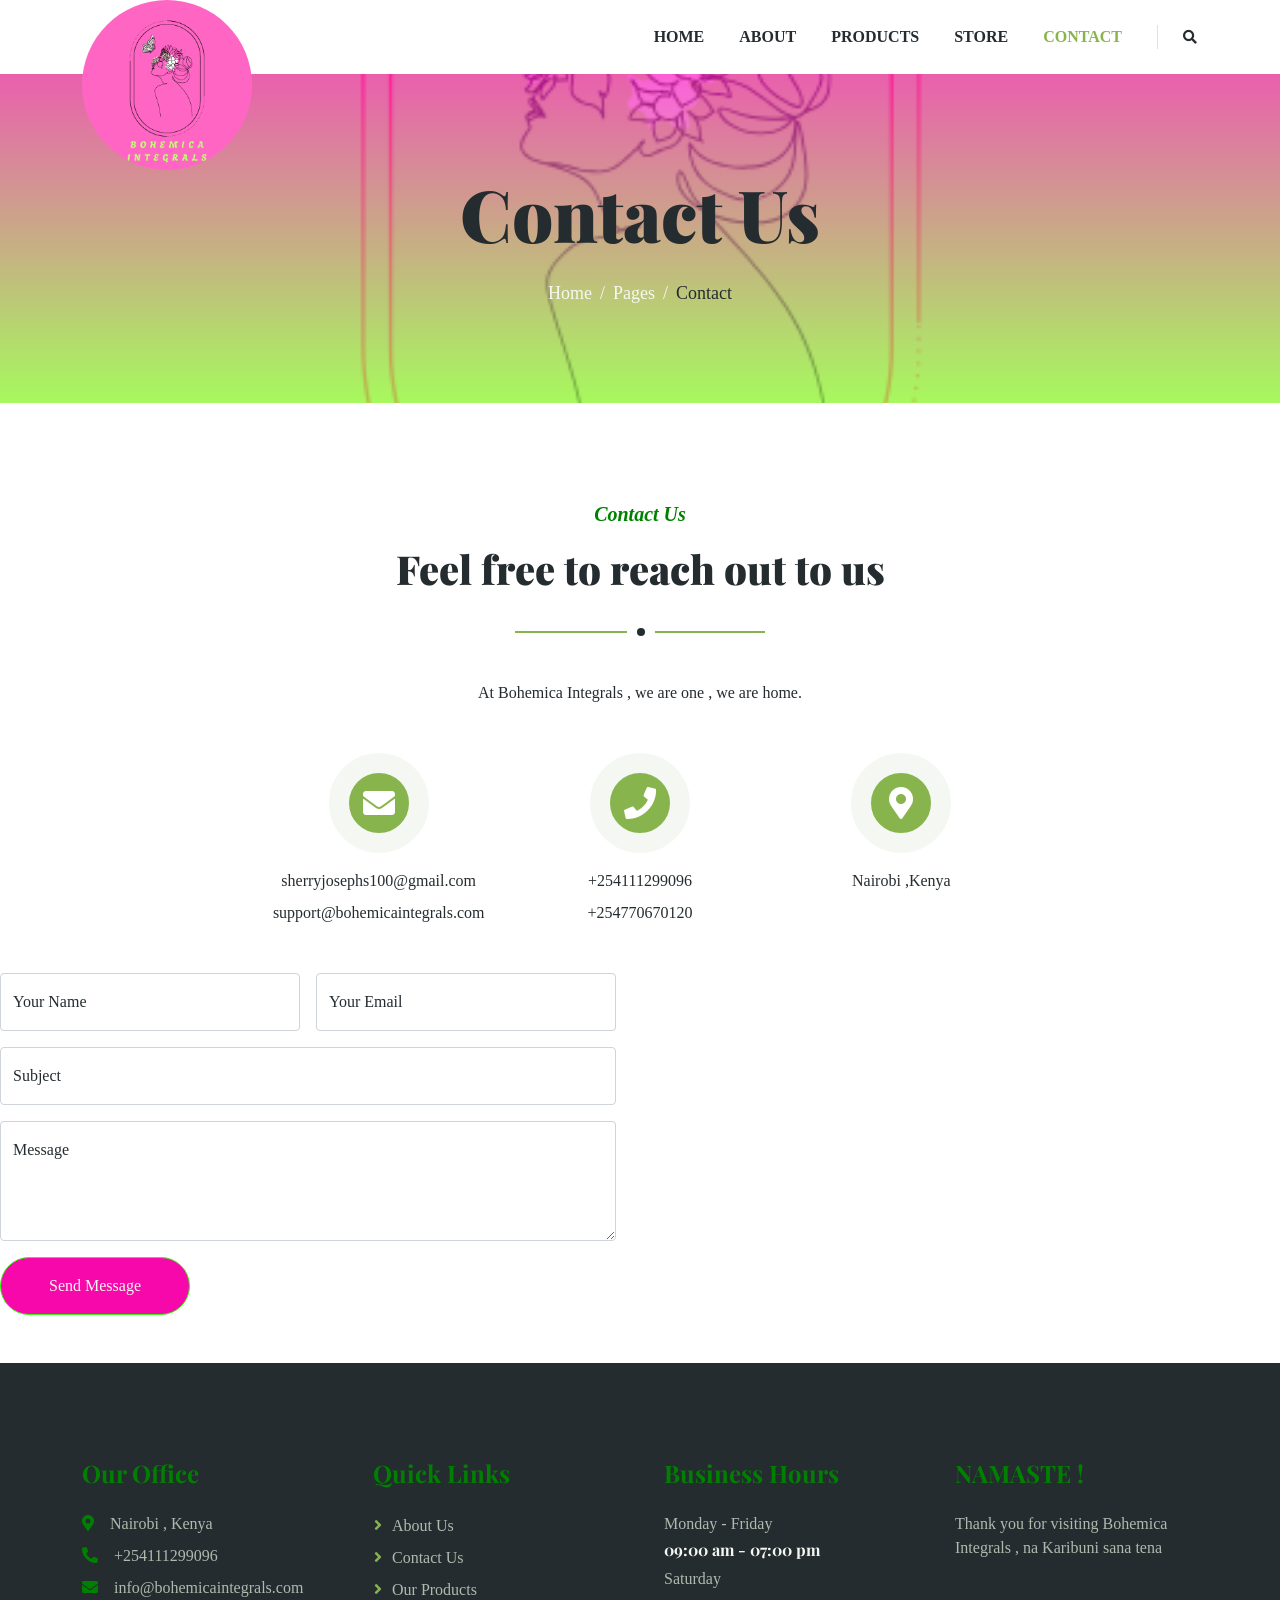
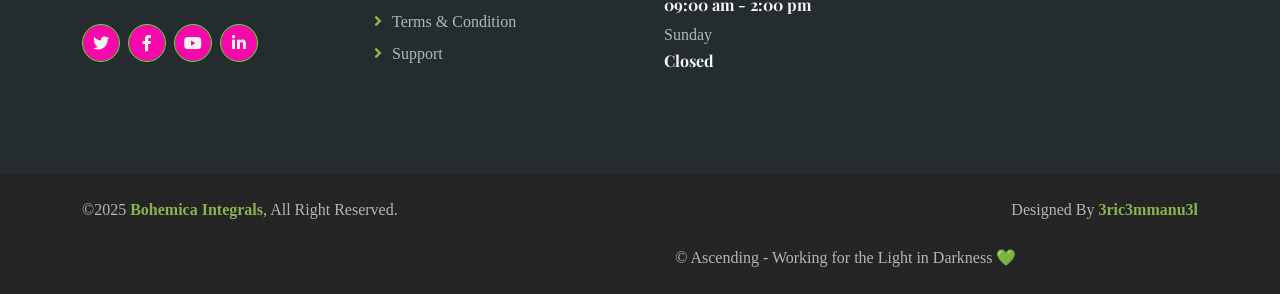
<file: contact.html>
<!DOCTYPE html>
<html lang="en">

<head>
    <meta charset="utf-8">
    <title>BOHEMICA INTEGRALS</title>
    <meta content="width=device-width, initial-scale=1.0" name="viewport">
    <meta content="" name="keywords">
    <meta content="" name="description">

    <!-- Favicon -->
    <link href="img\bohemica green.png" rel="icon">

    <!-- Google Web Fonts -->
    <link rel="preconnect" href="https://fonts.googleapis.com">
    <link rel="preconnect" href="https://fonts.gstatic.com" crossorigin>
    <link href="https://fonts.googleapis.com/css2?family=Open+Sans:wght@400;600&family=Playfair+Display:wght@700;900&display=swap" rel="stylesheet">

    <!-- Icon Font Stylesheet -->
    <link href="https://cdnjs.cloudflare.com/ajax/libs/font-awesome/5.10.0/css/all.min.css" rel="stylesheet">
    <link href="https://cdn.jsdelivr.net/npm/bootstrap-icons@1.4.1/font/bootstrap-icons.css" rel="stylesheet">

    <!-- Libraries Stylesheet -->
    <link href="lib/animate/animate.min.css" rel="stylesheet">
    <link href="lib/owlcarousel/assets/owl.carousel.min.css" rel="stylesheet">

    <!-- Customized Bootstrap Stylesheet -->
    <link href="css/bootstrap.min.css" rel="stylesheet">

    <!-- Template Stylesheet -->
    <link href="css/style.css" rel="stylesheet">
</head>

<body style="font-family: cursive;">
    <!-- Spinner Start -->
    <div id="spinner" class="show bg-white position-fixed translate-middle w-100 vh-100 top-50 start-50 d-flex align-items-center justify-content-center">
        <div class="spinner-border text-primary" role="status" style="width: 3rem; height: 3rem;"></div>
    </div>
    <!-- Spinner End -->

    
    <!-- Navbar Start -->
    <div class="container-fluid bg-white sticky-top">
        <div class="container">
            <nav class="navbar navbar-expand-lg bg-white navbar-light py-2 py-lg-0">
                <a href="index.html" class="navbar-brand">
                    <img class="img-fluid" src="img\Bohemica pink.png" alt="Logo" style=" border-radius:75%;object-fit: cover;">
                </a>
                <button type="button" class="navbar-toggler ms-auto me-0" data-bs-toggle="collapse" data-bs-target="#navbarCollapse">
                    <span class="navbar-toggler-icon"></span>
                </button>
                <div class="collapse navbar-collapse" id="navbarCollapse">
                    <div class="navbar-nav ms-auto">
                        <a href="index.html" class="nav-item nav-link">Home</a>
                        <a href="about.html" class="nav-item nav-link">About</a>
                        <a href="product.html" class="nav-item nav-link">Products</a>
                        <a href="store.html" class="nav-item nav-link">Store</a>
                        
                        <a href="contact.html" class="nav-item nav-link active">Contact</a>
                    </div>
                    <div class="border-start ps-4 d-none d-lg-block">
                        <button type="button" class="btn btn-sm p-0"><i class="fa fa-search"></i></button>
                    </div>
                </div>
            </nav>
        </div>
    </div>
    <!-- Navbar End -->


    <!-- Page Header Start -->
    <div class="container-fluid page-header py-5 mb-5 wow fadeIn" data-wow-delay="0.1s">
        <div class="container text-center py-5">
            <h1 class="display-2 text-dark mb-4 animated slideInDown">Contact Us</h1>
            <nav aria-label="breadcrumb animated slideInDown">
                <ol class="breadcrumb justify-content-center mb-0">
                    <li class="breadcrumb-item"><a href="#">Home</a></li>
                    <li class="breadcrumb-item"><a href="#">Pages</a></li>
                    <li class="breadcrumb-item text-dark" aria-current="page">Contact</li>
                </ol>
            </nav>
        </div>
    </div>
    <!-- Page Header End -->


     <!-- Contact Start -->
     <div class="container-xxl contact py-5">
        <div class="container">
            <div class="section-title text-center mx-auto wow fadeInUp" data-wow-delay="0.1s" style="max-width: 500px;">
                <p class="fs-5 fw-medium fst-italic text-primary">Contact Us</p>
                <h1 class="display-6">Feel free to reach out to us  </h1>
            </div>
            <div class="row justify-content-center wow fadeInUp" data-wow-delay="0.1s">
                <div class="col-lg-8">
                    <p class="text-center mb-5">At Bohemica Integrals , we are one , we are home.</p>
                    <div class="row g-5">
                        <div class="col-md-4 text-center wow fadeInUp" data-wow-delay="0.3s">
                            <div class="btn-square mx-auto mb-3">
                                <i class="fa fa-envelope fa-2x text-white"></i>
                            </div>
                            <p class="mb-2">sherryjosephs100@gmail.com</p>
                            <p class="mb-0">support@bohemicaintegrals.com</p>
                        </div>
                        <div class="col-md-4 text-center wow fadeInUp" data-wow-delay="0.4s">
                            <div class="btn-square mx-auto mb-3">
                                <i class="fa fa-phone fa-2x text-white"></i>
                            </div>
                            <p class="mb-2">+254111299096</p>
                            <p class="mb-0">+254770670120</p>
                        </div>
                        <div class="col-md-4 text-center wow fadeInUp" data-wow-delay="0.5s">
                            <div class="btn-square mx-auto mb-3">
                                <i class="fa fa-map-marker-alt fa-2x text-white"></i>
                            </div>
                            <p class="mb-2"></p>
                            <p class="mb-0">Nairobi ,Kenya</p>
                        </div>
                    </div>
                </div>
            </div>
        </div>
    </div>
    <!-- Contact Start -->       
            <div class="row g-5">
                <div class="col-lg-6 wow fadeInUp" data-wow-delay="0.1s">
                    
                    <form>
                        <div class="row g-3">
                            <div class="col-md-6">
                                <div class="form-floating">
                                    <input type="text" class="form-control" id="name" placeholder="Your Name">
                                    <label for="name">Your Name</label>
                                </div>
                            </div>
                            <div class="col-md-6">
                                <div class="form-floating">
                                    <input type="email" class="form-control" id="email" placeholder="Your Email">
                                    <label for="email">Your Email</label>
                                </div>
                            </div>
                            <div class="col-12">
                                <div class="form-floating">
                                    <input type="text" class="form-control" id="subject" placeholder="Subject">
                                    <label for="subject">Subject</label>
                                </div>
                            </div>
                            <div class="col-12">
                                <div class="form-floating">
                                    <textarea class="form-control" placeholder="Leave a message here" id="message" style="height: 120px"></textarea>
                                    <label for="message">Message</label>
                                </div>
                            </div>
                            <div class="col-12">
                                <button class="btn btn-primary rounded-pill py-3 px-5" type="submit">Send Message</button>
                            </div>
                        </div>
                    </form>
                </div>
                <div class="col-lg-6 wow fadeInUp" data-wow-delay="0.5s">
                    <div class="h-100">
                        <iframe class="w-100 rounded"
                        src="https://www.google.com/maps/embed?pb=!1m18!1m12!1m3!1d3001156.4288297426!2d-78.01371936852176!3d42.72876761954724!2m3!1f0!2f0!3f0!3m2!1i1024!2i768!4f13.1!3m3!1m2!1s0x4ccc4bf0f123a5a9%3A0xddcfc6c1de189567!2sNew%20York%2C%20USA!5e0!3m2!1sen!2sbd!4v1603794290143!5m2!1sen!2sbd"
                        frameborder="0" style="height: 100%; min-height: 300px; border:0;" allowfullscreen="" aria-hidden="false"
                        tabindex="0"></iframe>
                    </div>
                </div>
            </div>
        </div>
    </div>
    <!-- Contact End -->


    <!-- Footer Start -->
    <div class="container-fluid bg-dark footer mt-5 py-5 wow fadeIn" data-wow-delay="0.1s">
        <div class="container py-5">
            <div class="row g-5">
                <div class="col-lg-3 col-md-6">
                    <h4 class="text-primary mb-4">Our Office</h4>
                    <p class="mb-2"><i class="fa fa-map-marker-alt text-primary me-3"></i>Nairobi , Kenya</p>
                    <p class="mb-2"><i class="fa fa-phone-alt text-primary me-3"></i>+254111299096</p>
                    <p class="mb-2"><i class="fa fa-envelope text-primary me-3"></i>info@bohemicaintegrals.com</p>
                    <div class="d-flex pt-3">
                        <a class="btn btn-square btn-primary rounded-circle me-2" href=""><i class="fab fa-twitter"></i></a>
                        <a class="btn btn-square btn-primary rounded-circle me-2" href=""><i class="fab fa-facebook-f"></i></a>
                        <a class="btn btn-square btn-primary rounded-circle me-2" href=""><i class="fab fa-youtube"></i></a>
                        <a class="btn btn-square btn-primary rounded-circle me-2" href=""><i class="fab fa-linkedin-in"></i></a>
                    </div>
                </div>
                <div class="col-lg-3 col-md-6">
                    <h4 class="text-primary mb-4">Quick Links</h4>
                    <a class="btn btn-link" href="about.html">About Us</a>
                    <a class="btn btn-link" href="contact.html">Contact Us</a>
                    <a class="btn btn-link" href="product.html">Our products</a>
                    <a class="btn btn-link" href="t">Terms & Condition</a>
                    <a class="btn btn-link" href="contact.html">Support</a>
                </div>
                <div class="col-lg-3 col-md-6">
                    <h4 class="text-primary mb-4">Business Hours</h4>
                    <p class="mb-1">Monday - Friday</p>
                    <h6 class="text-light">09:00 am - 07:00 pm</h6>
                    <p class="mb-1">Saturday</p>
                    <h6 class="text-light">09:00 am - 2:00 pm</h6>
                    <p class="mb-1">Sunday</p>
                    <h6 class="text-light">Closed</h6>
                </div>
                <div class="col-lg-3 col-md-6">
                    <h4 class="text-primary mb-4">NAMASTE !</h4>
                    <p>Thank you for visiting Bohemica Integrals , na Karibuni sana tena  </p>
                    
                </div>
            </div>
        </div>
    </div>
    <!-- Footer End -->


    <!-- Copyright Start -->
    <div class="container-fluid copyright py-4">
        <div class="container">
            <div class="row">
                <div class="col-md-6 text-center text-md-start mb-3 mb-md-0">
                    &copy;2025 <a class="fw-medium" href="#">Bohemica Integrals</a>, All Right Reserved.
                </div>
                <div class="col-md-6 text-center text-md-end">
                    <!--/*** This template is free as long as you keep the footer author’s credit link/attribution link/backlink. If you'd like to use the template without the footer author’s credit link/attribution link/backlink, you can purchase the Credit Removal License from "https://htmlcodex.com/credit-removal". Thank you for your support. ***/-->
                    Designed By <a class="fw-medium" href="https://3ric3mmanu3l.vercel.app">3ric3mmanu3l</a>
                    <br>
                    <br>
                    &copy; <span>Ascending - Working for the Light in Darkness 💚</span>
                    <span style="color:#252525 ;">Designed By <a  href="https://htmlcodex.com" style="color:#252525;">HTML Codex</a></span>
                </div>
            </div>
        </div>
    </div>
    <!-- Copyright End -->


    


    <!-- Back to Top -->
    <a href="#" class="btn btn-lg btn-primary btn-lg-square rounded-circle back-to-top"><i class="bi bi-arrow-up"></i></a>


    <!-- JavaScript Libraries -->
    <script src="https://ajax.googleapis.com/ajax/libs/jquery/3.6.1/jquery.min.js"></script>
    <script src="https://cdn.jsdelivr.net/npm/bootstrap@5.0.0/dist/js/bootstrap.bundle.min.js"></script>
    <script src="lib/wow/wow.min.js"></script>
    <script src="lib/easing/easing.min.js"></script>
    <script src="lib/waypoints/waypoints.min.js"></script>
    <script src="lib/owlcarousel/owl.carousel.min.js"></script>

    <!-- Template Javascript -->
    <script src="js/main.js"></script>
</body>

</html>
</file>
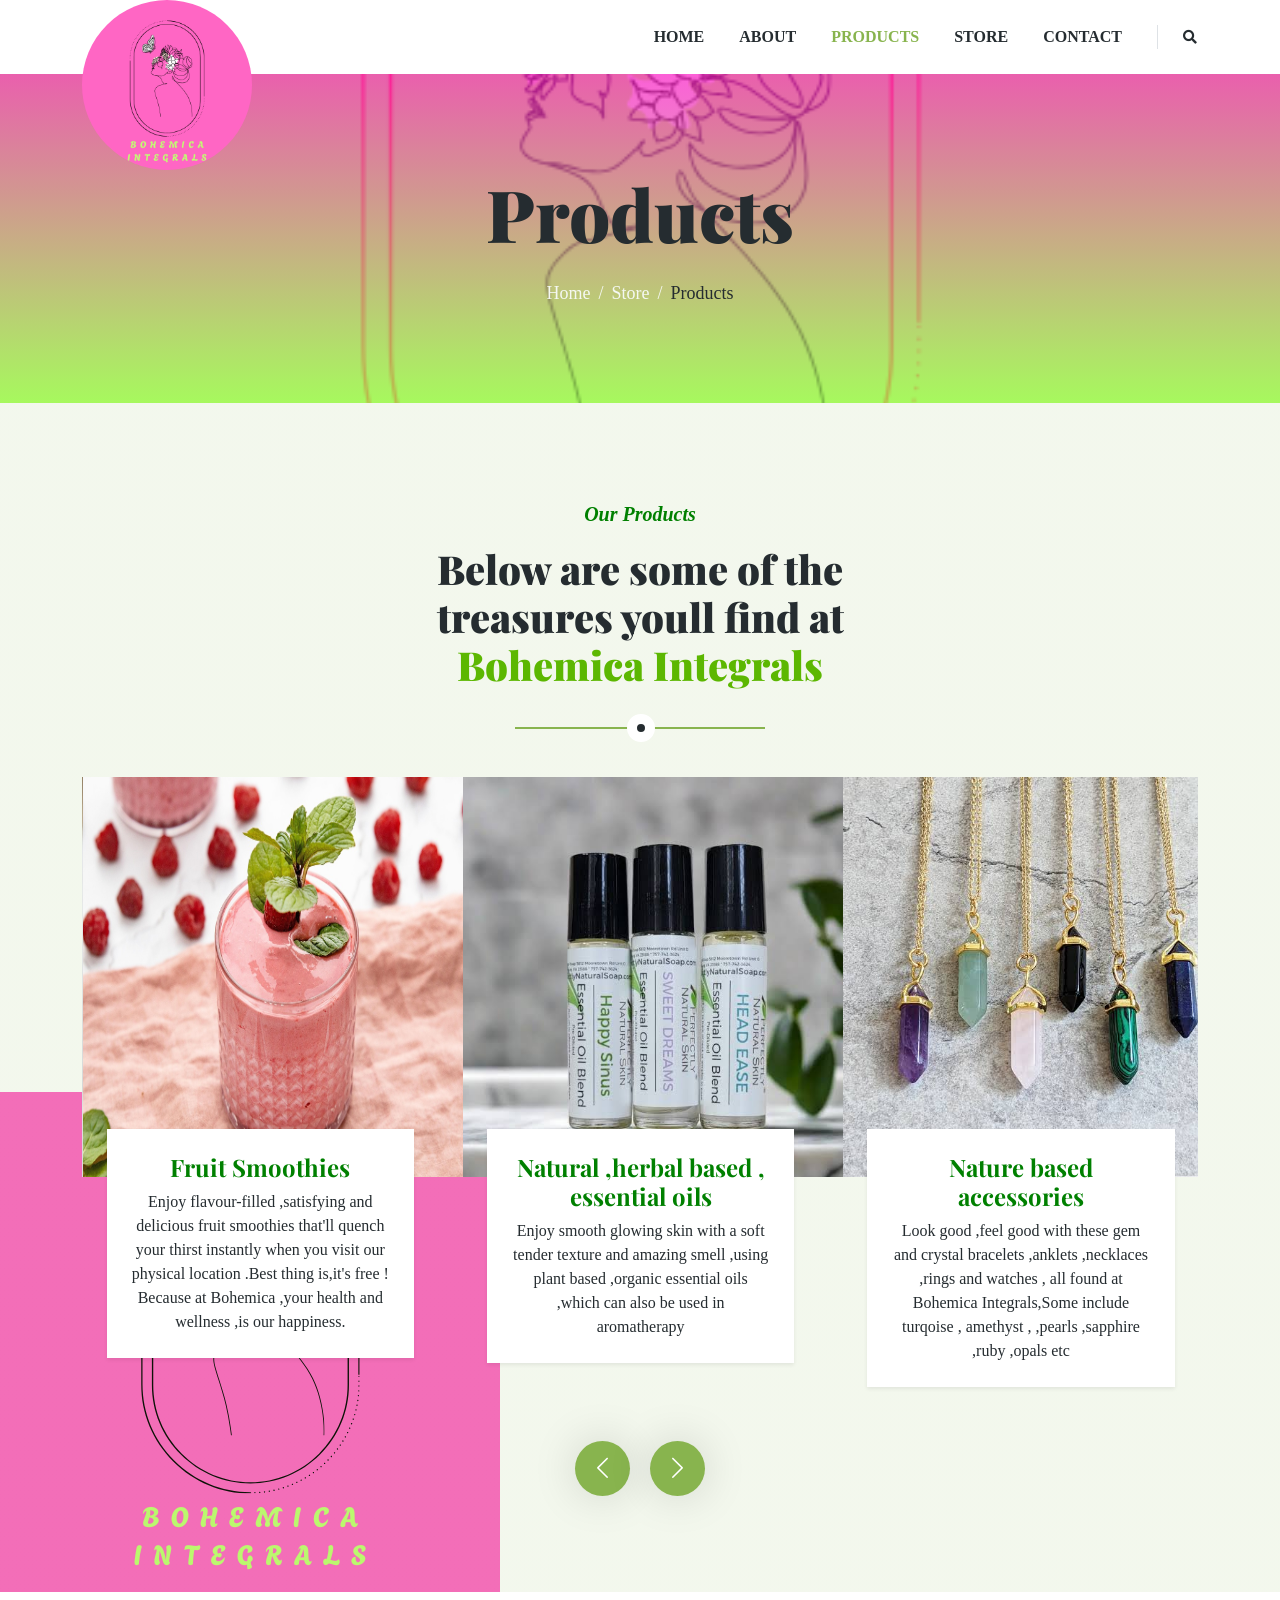
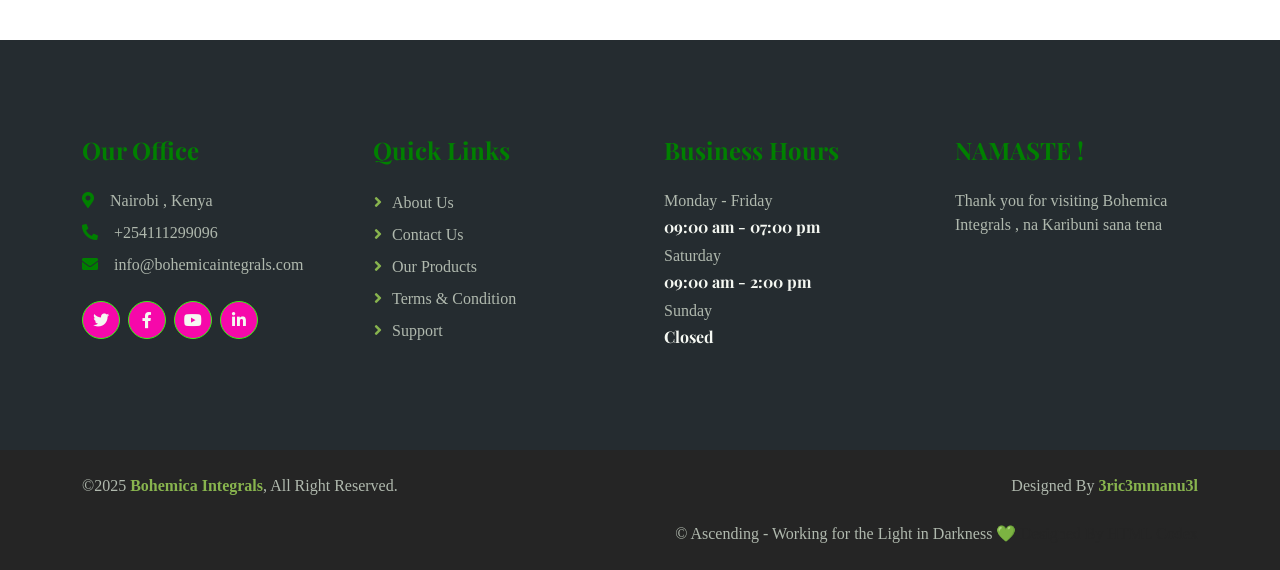
<file: product.html>
<!DOCTYPE html>
<html lang="en">

<head>
    <meta charset="utf-8">
    <title>BOHEMICA INTEGRALS</title>
    <meta content="width=device-width, initial-scale=1.0" name="viewport">
    <meta content="" name="keywords">
    <meta content="" name="description">

    <!-- Favicon -->
    <link href="img\bohemica green.png" rel="icon">

    <!-- Google Web Fonts -->
    <link rel="preconnect" href="https://fonts.googleapis.com">
    <link rel="preconnect" href="https://fonts.gstatic.com" crossorigin>
    <link href="https://fonts.googleapis.com/css2?family=Open+Sans:wght@400;600&family=Playfair+Display:wght@700;900&display=swap" rel="stylesheet">

    <!-- Icon Font Stylesheet -->
    <link href="https://cdnjs.cloudflare.com/ajax/libs/font-awesome/5.10.0/css/all.min.css" rel="stylesheet">
    <link href="https://cdn.jsdelivr.net/npm/bootstrap-icons@1.4.1/font/bootstrap-icons.css" rel="stylesheet">

    <!-- Libraries Stylesheet -->
    <link href="lib/animate/animate.min.css" rel="stylesheet">
    <link href="lib/owlcarousel/assets/owl.carousel.min.css" rel="stylesheet">

    <!-- Customized Bootstrap Stylesheet -->
    <link href="css/bootstrap.min.css" rel="stylesheet">

    <!-- Template Stylesheet -->
    <link href="css/style.css" rel="stylesheet">
</head>

<body style="font-family: cursive;">
    <!-- Spinner Start -->
    <div id="spinner" class="show bg-white position-fixed translate-middle w-100 vh-100 top-50 start-50 d-flex align-items-center justify-content-center">
        <div class="spinner-border text-primary" role="status" style="width: 3rem; height: 3rem;"></div>
    </div>
    <!-- Spinner End -->

    
    <!-- Navbar Start -->
    <div class="container-fluid bg-white sticky-top">
        <div class="container">
            <nav class="navbar navbar-expand-lg bg-white navbar-light py-2 py-lg-0">
                <a href="index.html" class="navbar-brand">
                    <img class="img-fluid" src="img\Bohemica pink.png" alt="Logo" style=" border-radius:75%;object-fit: cover;">
                </a>
                <button type="button" class="navbar-toggler ms-auto me-0" data-bs-toggle="collapse" data-bs-target="#navbarCollapse">
                    <span class="navbar-toggler-icon"></span>
                </button>
                <div class="collapse navbar-collapse" id="navbarCollapse">
                    <div class="navbar-nav ms-auto">
                        <a href="index.html" class="nav-item nav-link">Home</a>
                        <a href="about.html" class="nav-item nav-link">About</a>
                        <a href="product.html" class="nav-item nav-link active">Products</a>
                        <a href="store.html" class="nav-item nav-link">Store</a>
                        
                        <a href="contact.html" class="nav-item nav-link">Contact</a>
                    </div>
                    <div class="border-start ps-4 d-none d-lg-block">
                        <button type="button" class="btn btn-sm p-0"><i class="fa fa-search"></i></button>
                    </div>
                </div>
            </nav>
        </div>
    </div>
    <!-- Navbar End -->


    <!-- Page Header Start -->
    <div class="container-fluid page-header py-5 wow fadeIn" data-wow-delay="0.1s">
        <div class="container text-center py-5">
            <h1 class="display-2 text-dark mb-4 animated slideInDown">Products</h1>
            <nav aria-label="breadcrumb animated slideInDown">
                <ol class="breadcrumb justify-content-center mb-0">
                    <li class="breadcrumb-item"><a href="index.html">Home</a></li>
                    <li class="breadcrumb-item"><a href="store.html">Store</a></li>
                    <li class="breadcrumb-item text-dark" aria-current="page">Products</li>
                </ol>
            </nav>
        </div>
    </div>
    <!-- Page Header End -->


    <!-- Products Start -->
    <div class="container-fluid product py-5">
        <div class="container py-5">
            <div class="section-title text-center mx-auto wow fadeInUp" data-wow-delay="0.1s" style="max-width: 500px;">
                <p class="fs-5 fw-medium fst-italic text-primary">Our Products</p>
                <h1 class="display-6">Below are some of the treasures youll find at <BR>
                    <span style="color: rgb(92, 183, 1);">Bohemica Integrals</span> </h1>
            </div>
            <div class="owl-carousel product-carousel wow fadeInUp" data-wow-delay="0.5s">
                <a href="" class="d-block product-item rounded">
                    <img src="img\Essential oil 2.jpeg" alt="" style="width: 400px;height: 400px;">
                    <div class="bg-white shadow-sm text-center p-4 position-relative mt-n5 mx-4">
                        <h4 class="text-primary">Natural ,herbal based , essential oils</h4>
                        <span class="text-body">Enjoy smooth glowing skin with a soft tender texture and amazing smell ,using plant based ,organic essential oils ,which can also be used in aromatherapy</span>
                    </div>
                </a>
                <a href="" class="d-block product-item rounded">
                    <img src="img\Gemstone necklace.jpeg" alt="" style="width: 400px;height: 400px;">
                    <div class="bg-white shadow-sm text-center p-4 position-relative mt-n5 mx-4">
                        <h4 class="text-primary">Nature based accessories</h4>
                        <span class="text-body">Look good ,feel good with these gem and crystal bracelets ,anklets ,necklaces ,rings and watches , all found at Bohemica Integrals,Some include turqoise , amethyst , ,pearls ,sapphire ,ruby ,opals etc </span>
                    </div>
                </a>
                <a href="" class="d-block product-item rounded">
                    <img src="img\herbal tea.jpg" alt="" style="width: 400px;height: 400px;">
                    <div class="bg-white shadow-sm text-center p-4 position-relative mt-n5 mx-4">
                        <h4 class="text-primary">Natural Remedies and wellness elixirs</h4>
                        <span class="text-body">Enjoy Immunity booster teas and infusions e.g ginger ,tumeric,Digestive support tonics , Detox herbs , Herbal tinctures e.g elderberry ,adaptogen blends like reishi & holy basil found @B.I </span>
                    </div>
                </a>
                <a href="" class="d-block product-item rounded">
                    <img src="img\Bath salt with soap.jpg" alt="" style="width: 400px;height: 400px;">
                    <div class="bg-white shadow-sm text-center p-4 position-relative mt-n5 mx-4">
                        <h4 class="text-primary">Bath salts </h4>
                        <span class="text-body">Had a long day..Enjoy a warm bath ,sulked in bath salts for a refreshing experience,leaving your skin smooth,glowing and smelling tatalizing .Bath salts also increase your vibrations and cleanse off any negative energy that might have clutched on to you during the day</span>
                    </div>
                </a>
                <a href="" class="d-block product-item rounded">
                    <img src="img\Crystal bottle.jpeg" alt="" style="width: 400px;height: 400px;">
                    <div class="bg-white shadow-sm text-center p-4 position-relative mt-n5 mx-4">
                        <h4 class="text-primary">Solar powered-crystal water bottles</h4>
                        <span class="text-body">Stay hydrated and raise your vibes by drinking water  from a crystal water bottle .The bottles contain crystals such as amethyst , sapphire ,clear quarts ,which charge the water giving it life energy to boost you ,and are strong and durable.</span>
                    </div>
                </a>
                <a href="" class="d-block product-item rounded">
                    <img src="img\Cushion 2.jpeg" alt="" style="width: 400px;height: 400px;">
                    <div class="bg-white shadow-sm text-center p-4 position-relative mt-n5 mx-4">
                        <h4 class="text-primary">Comfy meditation cushions</h4>
                        <span class="text-body">Improve your meditation sessions with a portable comfy companion .These meditation cushions are tailor made just to give you an enhanced and comdortable meditation session ,whether its balancing chakras ,breathwork etc. , we gatchu!</span>
                    </div>
                </a>
                <a href="" class="d-block product-item rounded">
                    <img src="img\Beautiful Plants.png" alt="" style="width: 400px;height: 400px;">
                    <div class="bg-white shadow-sm text-center p-4 position-relative mt-n5 mx-4">
                        <h4 class="text-primary">Spices and Herbs</h4>
                        <span class="text-body">Spice up your delicacies with natural herbs and spices that add a lil flavour in your food ,drinks as well as your life and relationships. Remember to share a meal with a loved one and enjoy the moment,always.</span>
                    </div>
                </a>
                <a href="" class="d-block product-item rounded">
                    <img src="img/product-4.jpg" alt="" style="width: 400px;height: 400px;">
                    <div class="bg-white shadow-sm text-center p-4 position-relative mt-n5 mx-4">
                        <h4 class="text-primary">Organic Tea</h4>
                        <span class="text-body">Diam dolor diam ipsum sit diam amet diam et eos. Clita erat ipsum</span>
                    </div>
                </a>
                <a href="" class="d-block product-item rounded">
                    <img src="img/product-4.jpg" alt="" style="width: 400px;height: 400px;">
                    <div class="bg-white shadow-sm text-center p-4 position-relative mt-n5 mx-4">
                        <h4 class="text-primary">Organic Tea</h4>
                        <span class="text-body">Diam dolor diam ipsum sit diam amet diam et eos. Clita erat ipsum</span>
                    </div>
                </a>
                <a href="" class="d-block product-item rounded">
                    <img src="img/product-4.jpg" alt="" style="width: 400px;height: 400px;">
                    <div class="bg-white shadow-sm text-center p-4 position-relative mt-n5 mx-4">
                        <h4 class="text-primary">Organic Tea</h4>
                        <span class="text-body">Diam dolor diam ipsum sit diam amet diam et eos. Clita erat ipsum</span>
                    </div>
                </a>
                <a href="" class="d-block product-item rounded">
                    <img src="img\Green tea cappuccino.webp" alt="" style="width: 400px;height: 400px;">
                    <div class="bg-white shadow-sm text-center p-4 position-relative mt-n5 mx-4">
                        <h4 class="text-primary">Organic Tea</h4>
                        <span class="text-body">Diam dolor diam ipsum sit diam amet diam et eos. Clita erat ipsum</span>
                    </div>
                </a>
                <a href="" class="d-block product-item rounded">
                    <img src="img\Strawberry smoothie.jpg" alt=""  style="width: 400px;height: 400px;">
                    <div class="bg-white shadow-sm text-center p-4 position-relative mt-n5 mx-4">
                        <h4 class="text-primary">Fruit Smoothies</h4>
                        <span class="text-body">Enjoy flavour-filled ,satisfying and delicious fruit smoothies that'll quench your thirst instantly when you visit our physical location .Best thing is,it's free ! Because at Bohemica ,your health and wellness ,is our happiness. </span>
                    </div>
                </a>
            </div>
        </div>
    </div>
    <!-- Products End -->


     <!-- Footer Start -->
     <div class="container-fluid bg-dark footer mt-5 py-5 wow fadeIn" data-wow-delay="0.1s">
        <div class="container py-5">
            <div class="row g-5">
                <div class="col-lg-3 col-md-6">
                    <h4 class="text-primary mb-4">Our Office</h4>
                    <p class="mb-2"><i class="fa fa-map-marker-alt text-primary me-3"></i>Nairobi , Kenya</p>
                    <p class="mb-2"><i class="fa fa-phone-alt text-primary me-3"></i>+254111299096</p>
                    <p class="mb-2"><i class="fa fa-envelope text-primary me-3"></i>info@bohemicaintegrals.com</p>
                    <div class="d-flex pt-3">
                        <a class="btn btn-square btn-primary rounded-circle me-2" href=""><i class="fab fa-twitter"></i></a>
                        <a class="btn btn-square btn-primary rounded-circle me-2" href=""><i class="fab fa-facebook-f"></i></a>
                        <a class="btn btn-square btn-primary rounded-circle me-2" href=""><i class="fab fa-youtube"></i></a>
                        <a class="btn btn-square btn-primary rounded-circle me-2" href=""><i class="fab fa-linkedin-in"></i></a>
                    </div>
                </div>
                <div class="col-lg-3 col-md-6">
                    <h4 class="text-primary mb-4">Quick Links</h4>
                    <a class="btn btn-link" href="about.html">About Us</a>
                    <a class="btn btn-link" href="contact.html">Contact Us</a>
                    <a class="btn btn-link" href="product.html">Our products</a>
                    <a class="btn btn-link" href="t">Terms & Condition</a>
                    <a class="btn btn-link" href="contact.html">Support</a>
                </div>
                <div class="col-lg-3 col-md-6">
                    <h4 class="text-primary mb-4">Business Hours</h4>
                    <p class="mb-1">Monday - Friday</p>
                    <h6 class="text-light">09:00 am - 07:00 pm</h6>
                    <p class="mb-1">Saturday</p>
                    <h6 class="text-light">09:00 am - 2:00 pm</h6>
                    <p class="mb-1">Sunday</p>
                    <h6 class="text-light">Closed</h6>
                </div>
                <div class="col-lg-3 col-md-6">
                    <h4 class="text-primary mb-4">NAMASTE !</h4>
                    <p>Thank you for visiting Bohemica Integrals , na Karibuni sana tena  </p>
                    
                </div>
            </div>
        </div>
    </div>
    <!-- Footer End -->


    <!-- Copyright Start -->
    <div class="container-fluid copyright py-4">
        <div class="container">
            <div class="row">
                <div class="col-md-6 text-center text-md-start mb-3 mb-md-0">
                    &copy;2025 <a class="fw-medium" href="#">Bohemica Integrals</a>, All Right Reserved.
                </div>
                <div class="col-md-6 text-center text-md-end">
                    <!--/*** This template is free as long as you keep the footer author’s credit link/attribution link/backlink. If you'd like to use the template without the footer author’s credit link/attribution link/backlink, you can purchase the Credit Removal License from "https://htmlcodex.com/credit-removal". Thank you for your support. ***/-->
                    Designed By <a class="fw-medium" href="https://3ric3mmanu3l.vercel.app">3ric3mmanu3l</a>
                    <br>
                    <br>
                    &copy; <span>Ascending - Working for the Light in Darkness 💚</span>
                    <span style="color:#252525 ;">Designed By <a  href="https://htmlcodex.com" style="color:#252525;">HTML Codex</a></span>
                </div>
            </div>
        </div>
    </div>
    <!-- Copyright End -->


    <!-- Back to Top -->
    <a href="#" class="btn btn-lg btn-primary btn-lg-square rounded-circle back-to-top"><i class="bi bi-arrow-up"></i></a>


    <!-- JavaScript Libraries -->
    <script src="https://ajax.googleapis.com/ajax/libs/jquery/3.6.1/jquery.min.js"></script>
    <script src="https://cdn.jsdelivr.net/npm/bootstrap@5.0.0/dist/js/bootstrap.bundle.min.js"></script>
    <script src="lib/wow/wow.min.js"></script>
    <script src="lib/easing/easing.min.js"></script>
    <script src="lib/waypoints/waypoints.min.js"></script>
    <script src="lib/owlcarousel/owl.carousel.min.js"></script>

    <!-- Template Javascript -->
    <script src="js/main.js"></script>
</body>

</html>
</file>
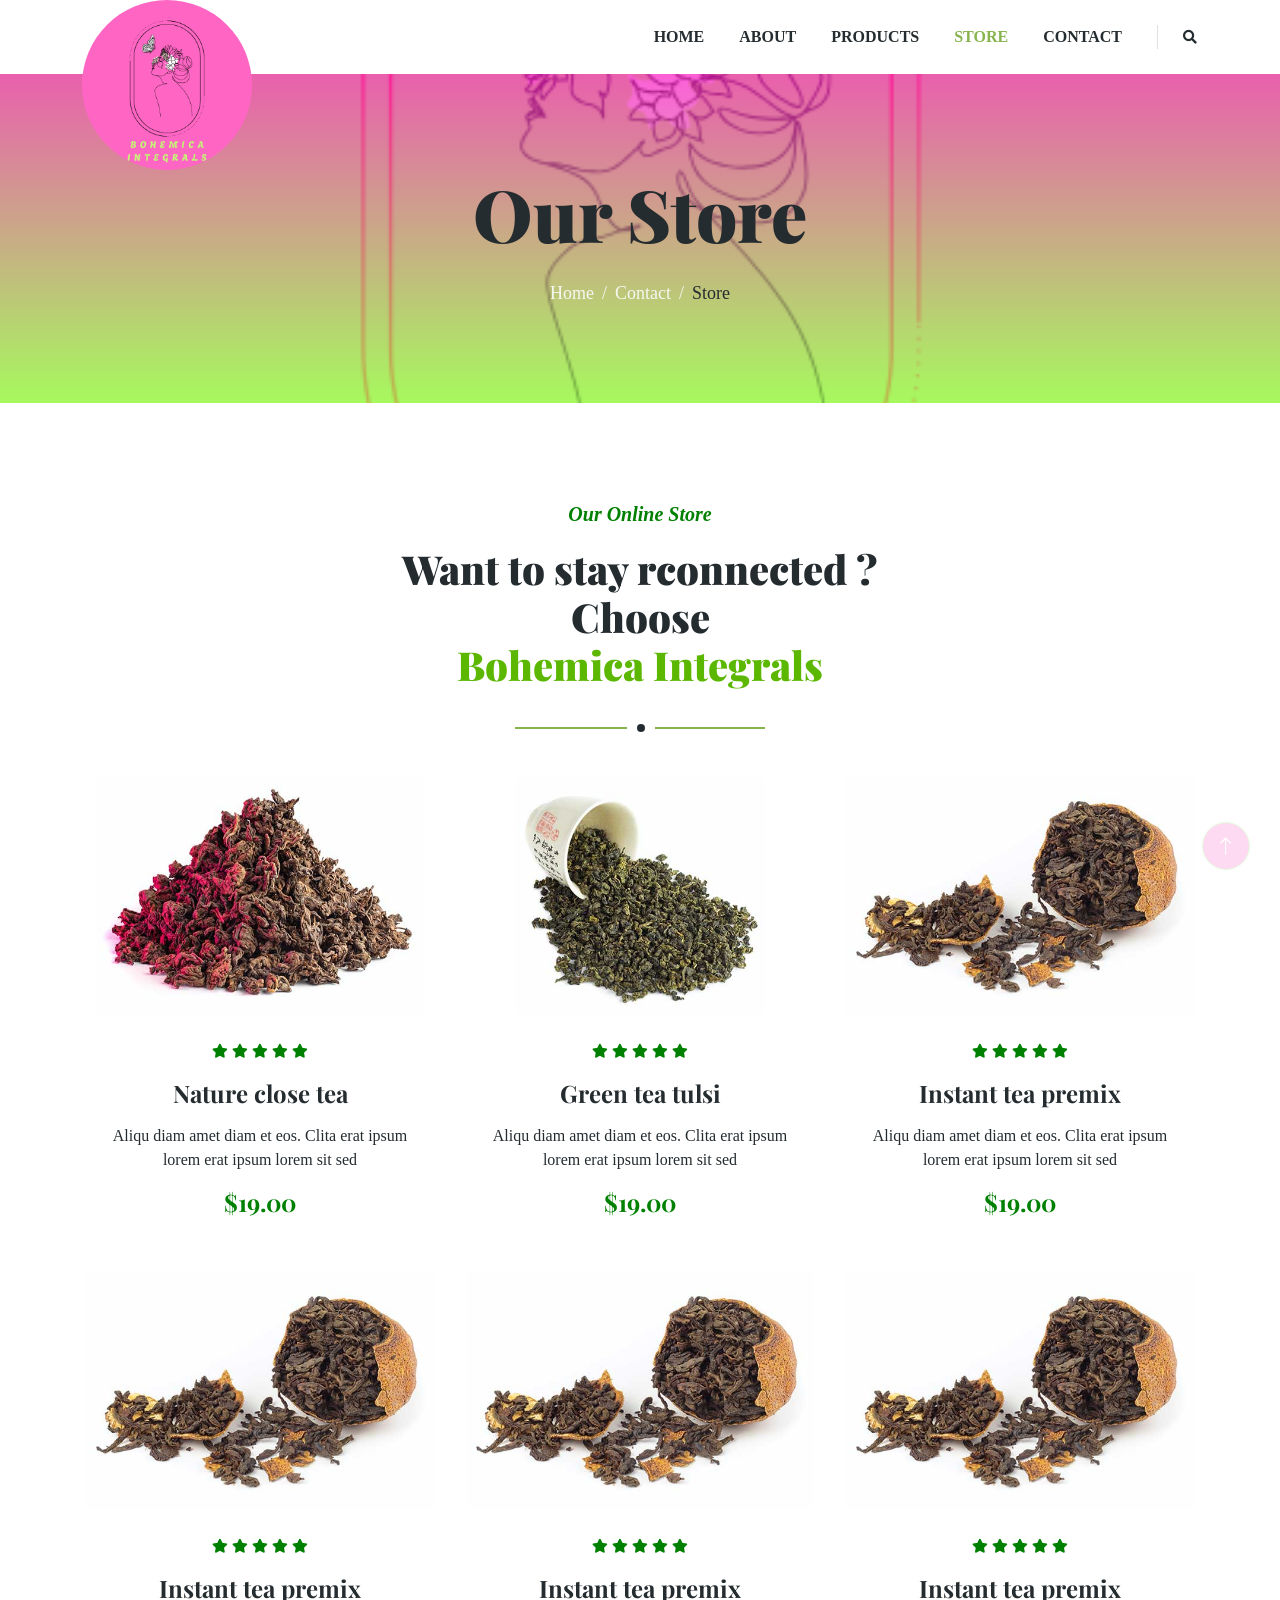
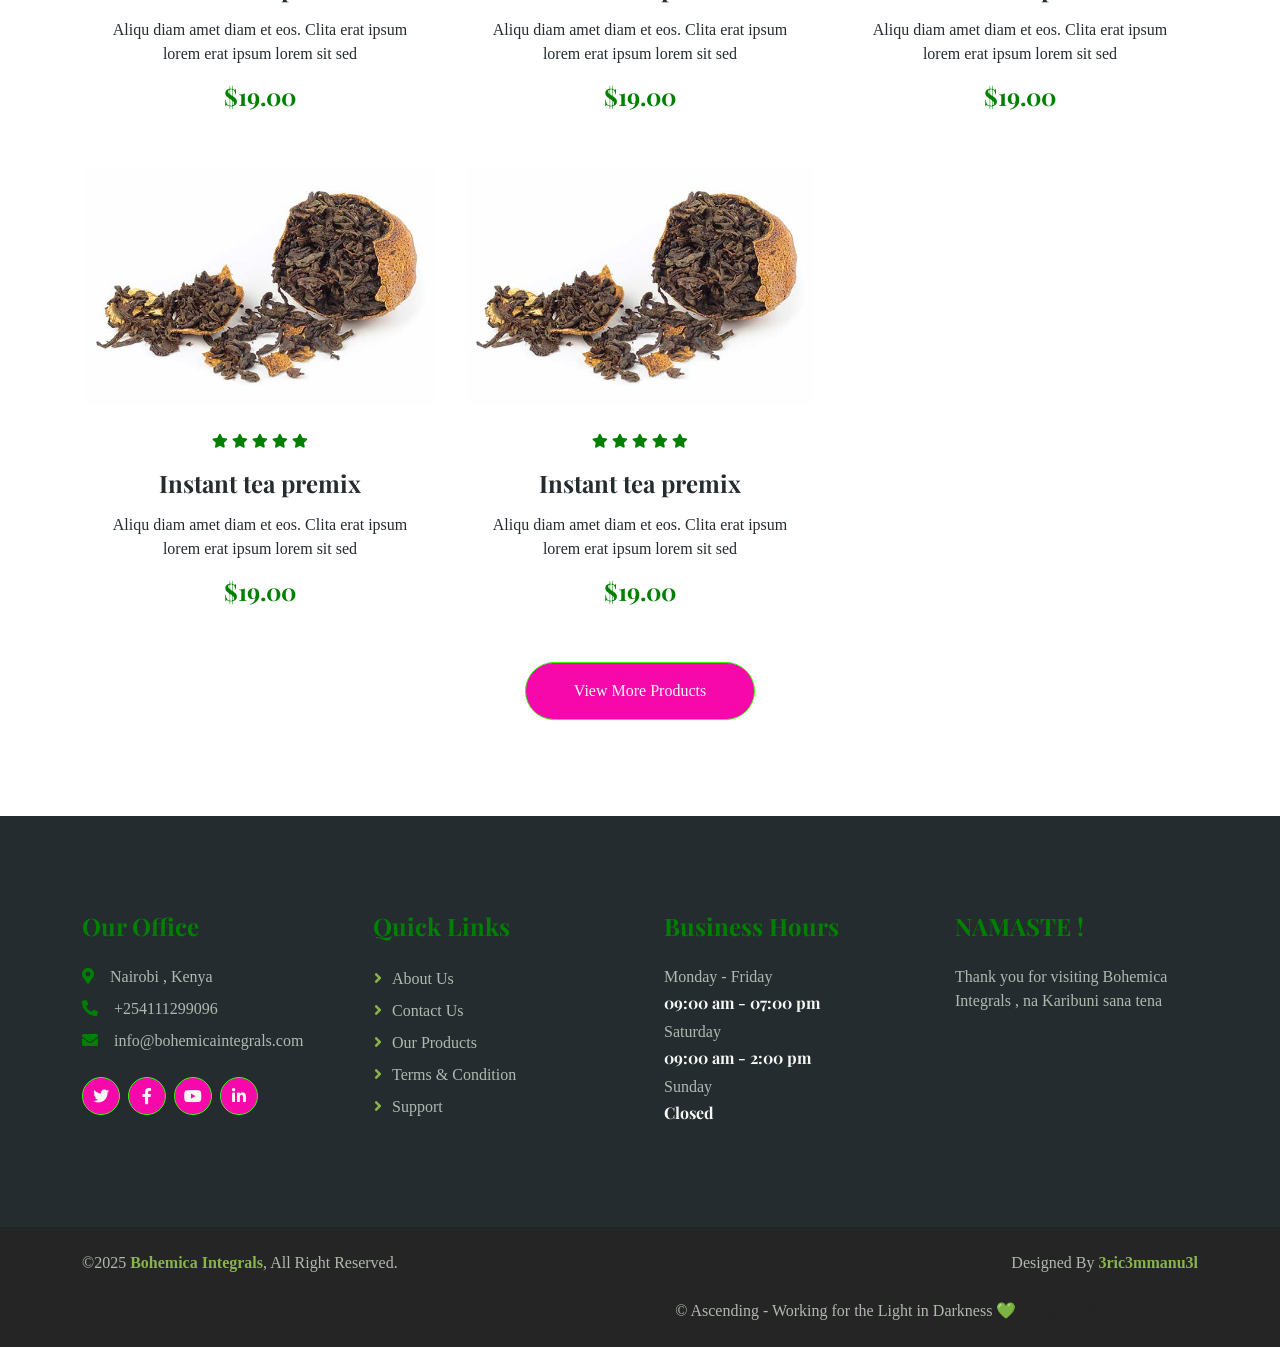
<file: store.html>
<!DOCTYPE html>
<html lang="en">

<head>
    <meta charset="utf-8">
    <title>BOHEMICA INTEGRALS</title>
    <meta content="width=device-width, initial-scale=1.0" name="viewport">
    <meta content="" name="keywords">
    <meta content="" name="description">

    <!-- Favicon -->
    <link href="img\bohemica green.png" rel="icon">

    <!-- Google Web Fonts -->
    <link rel="preconnect" href="https://fonts.googleapis.com">
    <link rel="preconnect" href="https://fonts.gstatic.com" crossorigin>
    <link href="https://fonts.googleapis.com/css2?family=Open+Sans:wght@400;600&family=Playfair+Display:wght@700;900&display=swap" rel="stylesheet">

    <!-- Icon Font Stylesheet -->
    <link href="https://cdnjs.cloudflare.com/ajax/libs/font-awesome/5.10.0/css/all.min.css" rel="stylesheet">
    <link href="https://cdn.jsdelivr.net/npm/bootstrap-icons@1.4.1/font/bootstrap-icons.css" rel="stylesheet">

    <!-- Libraries Stylesheet -->
    <link href="lib/animate/animate.min.css" rel="stylesheet">
    <link href="lib/owlcarousel/assets/owl.carousel.min.css" rel="stylesheet">

    <!-- Customized Bootstrap Stylesheet -->
    <link href="css/bootstrap.min.css" rel="stylesheet">

    <!-- Template Stylesheet -->
    <link href="css/style.css" rel="stylesheet">
</head>

<body style="font-family: cursive;">
    <!-- Spinner Start -->
    <div id="spinner" class="show bg-white position-fixed translate-middle w-100 vh-100 top-50 start-50 d-flex align-items-center justify-content-center">
        <div class="spinner-border text-primary" role="status" style="width: 3rem; height: 3rem;"></div>
    </div>
    <!-- Spinner End -->

    
    <!-- Navbar Start -->
    <div class="container-fluid bg-white sticky-top">
        <div class="container">
            <nav class="navbar navbar-expand-lg bg-white navbar-light py-2 py-lg-0">
                <a href="index.html" class="navbar-brand">
                    <img class="img-fluid" src="img\Bohemica pink.png" alt="Logo" style=" border-radius:75%;object-fit: cover;">
                </a>
                <button type="button" class="navbar-toggler ms-auto me-0" data-bs-toggle="collapse" data-bs-target="#navbarCollapse">
                    <span class="navbar-toggler-icon"></span>
                </button>
                <div class="collapse navbar-collapse" id="navbarCollapse">
                    <div class="navbar-nav ms-auto">
                        <a href="index.html" class="nav-item nav-link">Home</a>
                        <a href="about.html" class="nav-item nav-link">About</a>
                        <a href="product.html" class="nav-item nav-link">Products</a>
                        <a href="store.html" class="nav-item nav-link active">Store</a>
                        
                        <a href="contact.html" class="nav-item nav-link">Contact</a>
                    </div>
                    <div class="border-start ps-4 d-none d-lg-block">
                        <button type="button" class="btn btn-sm p-0"><i class="fa fa-search"></i></button>
                    </div>
                </div>
            </nav>
        </div>
    </div>
    <!-- Navbar End -->


    <!-- Page Header Start -->
    <div class="container-fluid page-header py-5 mb-5 wow fadeIn" data-wow-delay="0.1s">
        <div class="container text-center py-5">
            <h1 class="display-2 text-dark mb-4 animated slideInDown">Our Store</h1>
            <nav aria-label="breadcrumb animated slideInDown">
                <ol class="breadcrumb justify-content-center mb-0">
                    <li class="breadcrumb-item"><a href="index.html">Home</a></li>
                    <li class="breadcrumb-item"><a href="contact.html">Contact</a></li>
                    <li class="breadcrumb-item text-dark" aria-current="page">Store</li>
                </ol>
            </nav>
        </div>
    </div>
    <!-- Page Header End -->


    <!-- Store Start -->
    <div class="container-xxl py-5">
        <div class="container">
            <div class="section-title text-center mx-auto wow fadeInUp" data-wow-delay="0.1s" style="max-width: 500px;">
                <p class="fs-5 fw-medium fst-italic text-primary">Our Online Store</p>
                <h1 class="display-6">Want to stay rconnected ? <BR>
                Choose<br> <span style="color: rgb(92, 183, 1);">Bohemica Integrals</span></h1>
            </div>
            <div class="row g-4">
                <div class="col-lg-4 col-md-6 wow fadeInUp" data-wow-delay="0.1s">
                    <div class="store-item position-relative text-center">
                        <img class="img-fluid" src="img/store-product-1.jpg" alt="">
                        <div class="p-4">
                            <div class="text-center mb-3">
                                <small class="fa fa-star text-primary"></small>
                                <small class="fa fa-star text-primary"></small>
                                <small class="fa fa-star text-primary"></small>
                                <small class="fa fa-star text-primary"></small>
                                <small class="fa fa-star text-primary"></small>
                            </div>
                            <h4 class="mb-3">Nature close tea</h4>
                            <p>Aliqu diam amet diam et eos. Clita erat ipsum lorem erat ipsum lorem sit sed</p>
                            <h4 class="text-primary">$19.00</h4>
                        </div>
                        <div class="store-overlay">
                            
                            <a href="" class="btn btn-dark rounded-pill py-2 px-4 m-2">Make Purchase <i class="fa fa-cart-plus ms-2"></i></a>
                        </div>
                    </div>
                </div>
                <div class="col-lg-4 col-md-6 wow fadeInUp" data-wow-delay="0.3s">
                    <div class="store-item position-relative text-center">
                        <img class="img-fluid" src="img/store-product-2.jpg" alt="">
                        <div class="p-4">
                            <div class="text-center mb-3">
                                <small class="fa fa-star text-primary"></small>
                                <small class="fa fa-star text-primary"></small>
                                <small class="fa fa-star text-primary"></small>
                                <small class="fa fa-star text-primary"></small>
                                <small class="fa fa-star text-primary"></small>
                            </div>
                            <h4 class="mb-3">Green tea tulsi</h4>
                            <p>Aliqu diam amet diam et eos. Clita erat ipsum lorem erat ipsum lorem sit sed</p>
                            <h4 class="text-primary">$19.00</h4>
                        </div>
                        <div class="store-overlay">
                            
                            <a href="" class="btn btn-dark rounded-pill py-2 px-4 m-2">Make Purchase <i class="fa fa-cart-plus ms-2"></i></a>
                        </div>
                    </div>
                </div>
                <div class="col-lg-4 col-md-6 wow fadeInUp" data-wow-delay="0.5s">
                    <div class="store-item position-relative text-center">
                        <img class="img-fluid" src="img/store-product-3.jpg" alt="">
                        <div class="p-4">
                            <div class="text-center mb-3">
                                <small class="fa fa-star text-primary"></small>
                                <small class="fa fa-star text-primary"></small>
                                <small class="fa fa-star text-primary"></small>
                                <small class="fa fa-star text-primary"></small>
                                <small class="fa fa-star text-primary"></small>
                            </div>
                            <h4 class="mb-3">Instant tea premix</h4>
                            <p>Aliqu diam amet diam et eos. Clita erat ipsum lorem erat ipsum lorem sit sed</p>
                            <h4 class="text-primary">$19.00</h4>
                        </div>
                        <div class="store-overlay">
                            
                            <a href="" class="btn btn-dark rounded-pill py-2 px-4 m-2">Make Purchase <i class="fa fa-cart-plus ms-2"></i></a>
                        </div>
                    </div>
                </div>

                <div class="col-lg-4 col-md-6 wow fadeInUp" data-wow-delay="0.5s">
                    <div class="store-item position-relative text-center">
                        <img class="img-fluid" src="img/store-product-3.jpg" alt="">
                        <div class="p-4">
                            <div class="text-center mb-3">
                                <small class="fa fa-star text-primary"></small>
                                <small class="fa fa-star text-primary"></small>
                                <small class="fa fa-star text-primary"></small>
                                <small class="fa fa-star text-primary"></small>
                                <small class="fa fa-star text-primary"></small>
                            </div>
                            <h4 class="mb-3">Instant tea premix</h4>
                            <p>Aliqu diam amet diam et eos. Clita erat ipsum lorem erat ipsum lorem sit sed</p>
                            <h4 class="text-primary">$19.00</h4>
                        </div>
                        <div class="store-overlay">
                            
                            <a href="" class="btn btn-dark rounded-pill py-2 px-4 m-2">Make Purchase<i class="fa fa-cart-plus ms-2"></i></a>
                        </div>
                    </div>
                </div>

                <div class="col-lg-4 col-md-6 wow fadeInUp" data-wow-delay="0.5s">
                    <div class="store-item position-relative text-center">
                        <img class="img-fluid" src="img/store-product-3.jpg" alt="">
                        <div class="p-4">
                            <div class="text-center mb-3">
                                <small class="fa fa-star text-primary"></small>
                                <small class="fa fa-star text-primary"></small>
                                <small class="fa fa-star text-primary"></small>
                                <small class="fa fa-star text-primary"></small>
                                <small class="fa fa-star text-primary"></small>
                            </div>
                            <h4 class="mb-3">Instant tea premix</h4>
                            <p>Aliqu diam amet diam et eos. Clita erat ipsum lorem erat ipsum lorem sit sed</p>
                            <h4 class="text-primary">$19.00</h4>
                        </div>
                        <div class="store-overlay">
                            
                            <a href="" class="btn btn-dark rounded-pill py-2 px-4 m-2">Make Purchase <i class="fa fa-cart-plus ms-2"></i></a>
                        </div>
                    </div>
                </div>

                <div class="col-lg-4 col-md-6 wow fadeInUp" data-wow-delay="0.5s">
                    <div class="store-item position-relative text-center">
                        <img class="img-fluid" src="img/store-product-3.jpg" alt="">
                        <div class="p-4">
                            <div class="text-center mb-3">
                                <small class="fa fa-star text-primary"></small>
                                <small class="fa fa-star text-primary"></small>
                                <small class="fa fa-star text-primary"></small>
                                <small class="fa fa-star text-primary"></small>
                                <small class="fa fa-star text-primary"></small>
                            </div>
                            <h4 class="mb-3">Instant tea premix</h4>
                            <p>Aliqu diam amet diam et eos. Clita erat ipsum lorem erat ipsum lorem sit sed</p>
                            <h4 class="text-primary">$19.00</h4>
                        </div>
                        <div class="store-overlay">
                            
                            <a href="" class="btn btn-dark rounded-pill py-2 px-4 m-2">Make Purchase <i class="fa fa-cart-plus ms-2"></i></a>
                        </div>
                    </div>
                </div>

                <div class="col-lg-4 col-md-6 wow fadeInUp" data-wow-delay="0.5s">
                    <div class="store-item position-relative text-center">
                        <img class="img-fluid" src="img/store-product-3.jpg" alt="">
                        <div class="p-4">
                            <div class="text-center mb-3">
                                <small class="fa fa-star text-primary"></small>
                                <small class="fa fa-star text-primary"></small>
                                <small class="fa fa-star text-primary"></small>
                                <small class="fa fa-star text-primary"></small>
                                <small class="fa fa-star text-primary"></small>
                            </div>
                            <h4 class="mb-3">Instant tea premix</h4>
                            <p>Aliqu diam amet diam et eos. Clita erat ipsum lorem erat ipsum lorem sit sed</p>
                            <h4 class="text-primary">$19.00</h4>
                        </div>
                        <div class="store-overlay">
                            
                            <a href="" class="btn btn-dark rounded-pill py-2 px-4 m-2">Make Purchase <i class="fa fa-cart-plus ms-2"></i></a>
                        </div>
                    </div>
                </div>

                <div class="col-lg-4 col-md-6 wow fadeInUp" data-wow-delay="0.5s">
                    <div class="store-item position-relative text-center">
                        <img class="img-fluid" src="img/store-product-3.jpg" alt="">
                        <div class="p-4">
                            <div class="text-center mb-3">
                                <small class="fa fa-star text-primary"></small>
                                <small class="fa fa-star text-primary"></small>
                                <small class="fa fa-star text-primary"></small>
                                <small class="fa fa-star text-primary"></small>
                                <small class="fa fa-star text-primary"></small>
                            </div>
                            <h4 class="mb-3">Instant tea premix</h4>
                            <p>Aliqu diam amet diam et eos. Clita erat ipsum lorem erat ipsum lorem sit sed</p>
                            <h4 class="text-primary">$19.00</h4>
                        </div>
                        <div class="store-overlay">
                            
                            <a href="" class="btn btn-dark rounded-pill py-2 px-4 m-2">Make Purchase <i class="fa fa-cart-plus ms-2"></i></a>
                        </div>
                    </div>
                </div>
                <div class="col-12 text-center wow fadeInUp" data-wow-delay="0.1s">
                    <a href="" class="btn btn-primary rounded-pill py-3 px-5">View More Products</a>
                </div>
            </div>
        </div>
    </div>
    <!-- Store End -->


    <!-- Footer Start -->
    <div class="container-fluid bg-dark footer mt-5 py-5 wow fadeIn" data-wow-delay="0.1s">
        <div class="container py-5">
            <div class="row g-5">
                <div class="col-lg-3 col-md-6">
                    <h4 class="text-primary mb-4">Our Office</h4>
                    <p class="mb-2"><i class="fa fa-map-marker-alt text-primary me-3"></i>Nairobi , Kenya</p>
                    <p class="mb-2"><i class="fa fa-phone-alt text-primary me-3"></i>+254111299096</p>
                    <p class="mb-2"><i class="fa fa-envelope text-primary me-3"></i>info@bohemicaintegrals.com</p>
                    <div class="d-flex pt-3">
                        <a class="btn btn-square btn-primary rounded-circle me-2" href=""><i class="fab fa-twitter"></i></a>
                        <a class="btn btn-square btn-primary rounded-circle me-2" href=""><i class="fab fa-facebook-f"></i></a>
                        <a class="btn btn-square btn-primary rounded-circle me-2" href=""><i class="fab fa-youtube"></i></a>
                        <a class="btn btn-square btn-primary rounded-circle me-2" href=""><i class="fab fa-linkedin-in"></i></a>
                    </div>
                </div>
                <div class="col-lg-3 col-md-6">
                    <h4 class="text-primary mb-4">Quick Links</h4>
                    <a class="btn btn-link" href="about.html">About Us</a>
                    <a class="btn btn-link" href="contact.html">Contact Us</a>
                    <a class="btn btn-link" href="product.html">Our products</a>
                    <a class="btn btn-link" href="t">Terms & Condition</a>
                    <a class="btn btn-link" href="contact.html">Support</a>
                </div>
                <div class="col-lg-3 col-md-6">
                    <h4 class="text-primary mb-4">Business Hours</h4>
                    <p class="mb-1">Monday - Friday</p>
                    <h6 class="text-light">09:00 am - 07:00 pm</h6>
                    <p class="mb-1">Saturday</p>
                    <h6 class="text-light">09:00 am - 2:00 pm</h6>
                    <p class="mb-1">Sunday</p>
                    <h6 class="text-light">Closed</h6>
                </div>
                <div class="col-lg-3 col-md-6">
                    <h4 class="text-primary mb-4">NAMASTE !</h4>
                    <p>Thank you for visiting Bohemica Integrals , na Karibuni sana tena  </p>
                    
                </div>
            </div>
        </div>
    </div>
    <!-- Footer End -->


    <!-- Copyright Start -->
    <div class="container-fluid copyright py-4">
        <div class="container">
            <div class="row">
                <div class="col-md-6 text-center text-md-start mb-3 mb-md-0">
                    &copy;2025 <a class="fw-medium" href="#">Bohemica Integrals</a>, All Right Reserved.
                </div>
                <div class="col-md-6 text-center text-md-end">
                    <!--/*** This template is free as long as you keep the footer author’s credit link/attribution link/backlink. If you'd like to use the template without the footer author’s credit link/attribution link/backlink, you can purchase the Credit Removal License from "https://htmlcodex.com/credit-removal". Thank you for your support. ***/-->
                    Designed By <a class="fw-medium" href="https://3ric3mmanu3l.vercel.app">3ric3mmanu3l</a>
                    <br>
                    <br>
                    &copy; <span>Ascending - Working for the Light in Darkness 💚</span>
                    <span style="color:#252525 ;">Designed By <a  href="https://htmlcodex.com" style="color:#252525;">HTML Codex</a></span>
                </div>
            </div>
        </div>
    </div>
    <!-- Copyright End -->


    <!-- Back to Top -->
    <a href="#" class="btn btn-lg btn-primary btn-lg-square rounded-circle back-to-top"><i class="bi bi-arrow-up"></i></a>


    <!-- JavaScript Libraries -->
    <script src="https://ajax.googleapis.com/ajax/libs/jquery/3.6.1/jquery.min.js"></script>
    <script src="https://cdn.jsdelivr.net/npm/bootstrap@5.0.0/dist/js/bootstrap.bundle.min.js"></script>
    <script src="lib/wow/wow.min.js"></script>
    <script src="lib/easing/easing.min.js"></script>
    <script src="lib/waypoints/waypoints.min.js"></script>
    <script src="lib/owlcarousel/owl.carousel.min.js"></script>

    <!-- Template Javascript -->
    <script src="js/main.js"></script>
</body>

</html>
</file>
<file: css/style.css>
/********** Template CSS **********/
:root {
    --primary: #88B44E;
    --secondary: #FB9F38;
    --light: #F5F8F2;
    --dark: #252C30;
}

.back-to-top {
    position: fixed;
    display: none;
    right: 30px;
    bottom: 30px;
    z-index: 99;
}

.fw-medium {
    font-weight: 600;
}

.fw-bold {
    font-weight: 700;
}

.fw-black {
    font-weight: 900;
}


/*** Spinner ***/
#spinner {
    opacity: 0;
    visibility: hidden;
    transition: opacity .5s ease-out, visibility 0s linear .5s;
    z-index: 99999;
}

#spinner.show {
    transition: opacity .5s ease-out, visibility 0s linear 0s;
    visibility: visible;
    opacity: 1;
}


/*** Button ***/
.btn {
    transition: .5s;
    font-weight: 500;
}

.btn-primary,
.btn-outline-primary:hover {
    color: var(--light);
}

.btn-secondary,
.btn-outline-secondary:hover {
    color: var(--dark);
}

.btn-square {
    width: 38px;
    height: 38px;
}

.btn-sm-square {
    width: 32px;
    height: 32px;
}

.btn-lg-square {
    width: 48px;
    height: 48px;
}

.btn-square,
.btn-sm-square,
.btn-lg-square {
    padding: 0;
    display: flex;
    align-items: center;
    justify-content: center;
    font-weight: normal;
}


/*** Navbar ***/
.sticky-top {
    top: -150px;
    transition: .5s;
}

.navbar .navbar-brand {
    position: absolute;
    padding: 0;
    width: 170px;
    height: 135px;
    top: 0;
    left: 0;
}

.navbar .navbar-nav .nav-link {
    margin-right: 35px;
    padding: 25px 0;
    color: var(--dark);
    font-weight: 600;
    text-transform: uppercase;
    outline: none;
}

.navbar .navbar-nav .nav-link:hover,
.navbar .navbar-nav .nav-link.active {
    color: var(--primary);
}

.navbar .dropdown-toggle::after {
    border: none;
    content: "\f107";
    font-family: "Font Awesome 5 Free";
    font-weight: 900;
    vertical-align: middle;
    margin-left: 8px;
}

@media (max-width: 991.98px) {
    .navbar .navbar-brand {
        width: 126px;
        height: 100px;
    }

    .navbar .navbar-nav .nav-link  {
        margin-right: 0;
        padding: 10px 0;
    }

    .navbar .navbar-nav {
        margin-top: 75px;
        border-top: 1px solid #EEEEEE;
    }
}

@media (min-width: 992px) {
    .navbar .nav-item .dropdown-menu {
        display: block;
        border: none;
        margin-top: 0;
        top: 150%;
        opacity: 0;
        visibility: hidden;
        transition: .5s;
    }

    .navbar .nav-item:hover .dropdown-menu {
        top: 100%;
        visibility: visible;
        transition: .5s;
        opacity: 1;
    }
}


/*** Header ***/
.carousel-caption {
    top: 0;
    left: 0;
    right: 0;
    bottom: 0;
    display: flex;
    align-items: center;
    background: linear-gradient(rgba(87, 169, 54, 0.7), rgba(136, 44, 136, 0.7));
    z-index: 1;
}

.carousel-control-prev,
.carousel-control-next {
    width: 15%;
}

.carousel-control-prev-icon,
.carousel-control-next-icon {
    width: 3.5rem;
    height: 3.5rem;
    border-radius: 3.5rem;
    background-color: var(--dark);
    border: 15px solid var(--dark);
}

@media (max-width: 768px) {
    #header-carousel .carousel-item {
        position: relative;
        min-height: 450px;
    }
    
    #header-carousel .carousel-item img {
        position: absolute;
        width: 100%;
        height: 100%;
        object-fit: cover;
    }
}

.page-header {
    background: linear-gradient(rgba(250, 28, 198, 0.7), rgba(155, 246, 85, 0.7)), url(../img/bohemica\ green.png) center center no-repeat;
    background-size: cover;
}

.page-header .breadcrumb-item+.breadcrumb-item::before {
    color: var(--light);
}

.page-header .breadcrumb-item,
.page-header .breadcrumb-item a {
    font-size: 18px;
    color: var(--light);
}


/*** Section Title ***/
.section-title {
    position: relative;
    margin-bottom: 3rem;
    padding-bottom: 2rem;
}

.section-title::before {
    position: absolute;
    content: "";
    width: 50%;
    height: 2px;
    bottom: 0;
    left: 0;
    background: var(--primary);
}

.section-title::after {
    position: absolute;
    content: "";
    width: 28px;
    height: 28px;
    bottom: -13px;
    left: calc(25% - 13px);
    background: var(--dark);
    border: 10px solid #FFFFFF;
    border-radius: 28px;
}

.section-title.text-center::before {
    left: 25%;
}

.section-title.text-center::after {
    left: calc(50% - 13px);
}


/*** Products ***/
.product {
    background: linear-gradient(rgba(136, 180, 78, .1), rgba(136, 180, 78, .1)), url(../img/Bohemica\ pink.png ) left bottom no-repeat;
    background-size: auto;
}

.product-carousel .owl-nav {
    display: flex;
    justify-content: center;
    margin-top: 30px;
}

.product-carousel .owl-nav .owl-prev,
.product-carousel .owl-nav .owl-next {
    margin: 0 10px;
    width: 55px;
    height: 55px;
    display: flex;
    align-items: center;
    justify-content: center;
    color: #FFFFFF;
    background: var(--primary);
    border-radius: 55px;
    box-shadow: 0 0 45px rgba(0, 0, 0, .15);
    font-size: 25px;
    transition: .5s;
}

.product-carousel .owl-nav .owl-prev:hover,
.product-carousel .owl-nav .owl-next:hover {
    background: #FFFFFF;
    color: var(--primary);
}


/*** About ***/
.video {
    background: linear-gradient(rgba(250, 28, 198, 0.7), rgba(155, 246, 85, 0.7)), url(../img/video-bg.jpg) center center no-repeat;
    background-size: cover;
}

.btn-play {
    position: relative;
    display: block;
    box-sizing: content-box;
    width: 65px;
    height: 75px;
    border-radius: 100%;
    border: none;
    outline: none !important;
    padding: 28px 30px 30px 38px;
    background: #FFFFFF;
}

.btn-play:before {
    content: "";
    position: absolute;
    z-index: 0;
    left: 50%;
    top: 50%;
    transform: translateX(-50%) translateY(-50%);
    display: block;
    width: 120px;
    height: 120px;
    background: #FFFFFF;
    border-radius: 100%;
    animation: pulse-border 1500ms ease-out infinite;
}

.btn-play:after {
    content: "";
    position: absolute;
    z-index: 1;
    left: 50%;
    top: 50%;
    transform: translateX(-50%) translateY(-50%);
    display: block;
    width: 120px;
    height: 120px;
    background: #FFFFFF;
    border-radius: 100%;
    transition: all 200ms;
}

.btn-play span {
    display: block;
    position: relative;
    z-index: 3;
    width: 0;
    height: 0;
    left: 13px;
    border-left: 40px solid var(--primary);
    border-top: 28px solid transparent;
    border-bottom: 28px solid transparent;
}

@keyframes pulse-border {
    0% {
        transform: translateX(-50%) translateY(-50%) translateZ(0) scale(1);
        opacity: 1;
    }

    100% {
        transform: translateX(-50%) translateY(-50%) translateZ(0) scale(2);
        opacity: 0;
    }
}

.modal-video .modal-dialog {
    position: relative;
    max-width: 800px;
    margin: 60px auto 0 auto;
}

.modal-video .modal-body {
    position: relative;
    padding: 0px;
}

.modal-video .close {
    position: absolute;
    width: 30px;
    height: 30px;
    right: 0px;
    top: -30px;
    z-index: 999;
    font-size: 30px;
    font-weight: normal;
    color: #FFFFFF;
    background: #000000;
    opacity: 1;
}


/*** Store ***/
.store-item .store-overlay {
    position: absolute;
    top: 0;
    left: 0;
    width: 100%;
    height: 100%;
    display: flex;
    flex-direction: column;
    align-items: center;
    justify-content: center;
    background: rgba(138, 180, 78, .3);
    opacity: 0;
    transition: .5s;
}

.store-item:hover .store-overlay {
    opacity: 1;
}


/*** Contact ***/
.contact .btn-square {
    width: 100px;
    height: 100px;
    border: 20px solid var(--light);
    background: var(--primary);
    border-radius: 50px;
}


/*** Testimonial ***/
.testimonial {
    background: linear-gradient(rgba(136, 180, 78, .85), rgba(136, 180, 78, .85)), url(../img/bohemica\ green.png) center center no-repeat;
    background-size: cover;
}

.testimonial-item {
    margin: 0 auto;
    max-width: 600px;
    text-align: center;
    background: #FFFFFF;
    border: 30px solid var(--primary);
}

.testimonial-item img {
    width: 60px !important;
    height: 60px !important;
    border-radius: 60px;
}

.testimonial-carousel .owl-dots {
    margin-top: 35px;
    display: flex;
    align-items: flex-end;
    justify-content: center;
}

.testimonial-carousel .owl-dot {
    position: relative;
    display: inline-block;
    margin: 0 5px;
    width: 15px;
    height: 15px;
    background: var(--primary);
    border-radius: 15px;
    transition: .5s;
}

.testimonial-carousel .owl-dot.active {
    width: 30px;
    background: var(--dark);
}


/*** Footer ***/
.footer {
    color: #B0B9AE;
}

.footer .btn.btn-link {
    display: block;
    margin-bottom: 5px;
    padding: 0;
    text-align: left;
    color: #B0B9AE;
    font-weight: normal;
    text-transform: capitalize;
    transition: .3s;
}

.footer .btn.btn-link::before {
    position: relative;
    content: "\f105";
    font-family: "Font Awesome 5 Free";
    font-weight: 900;
    color: var(--primary);
    margin-right: 10px;
}

.footer .btn.btn-link:hover {
    color: var(--light);
    letter-spacing: 1px;
    box-shadow: none;
}

.copyright {
    color: #B0B9AE;
}

.copyright {
    background: #252525;
}

.copyright a:hover {
    color: #FFFFFF !important;
}
</file>
